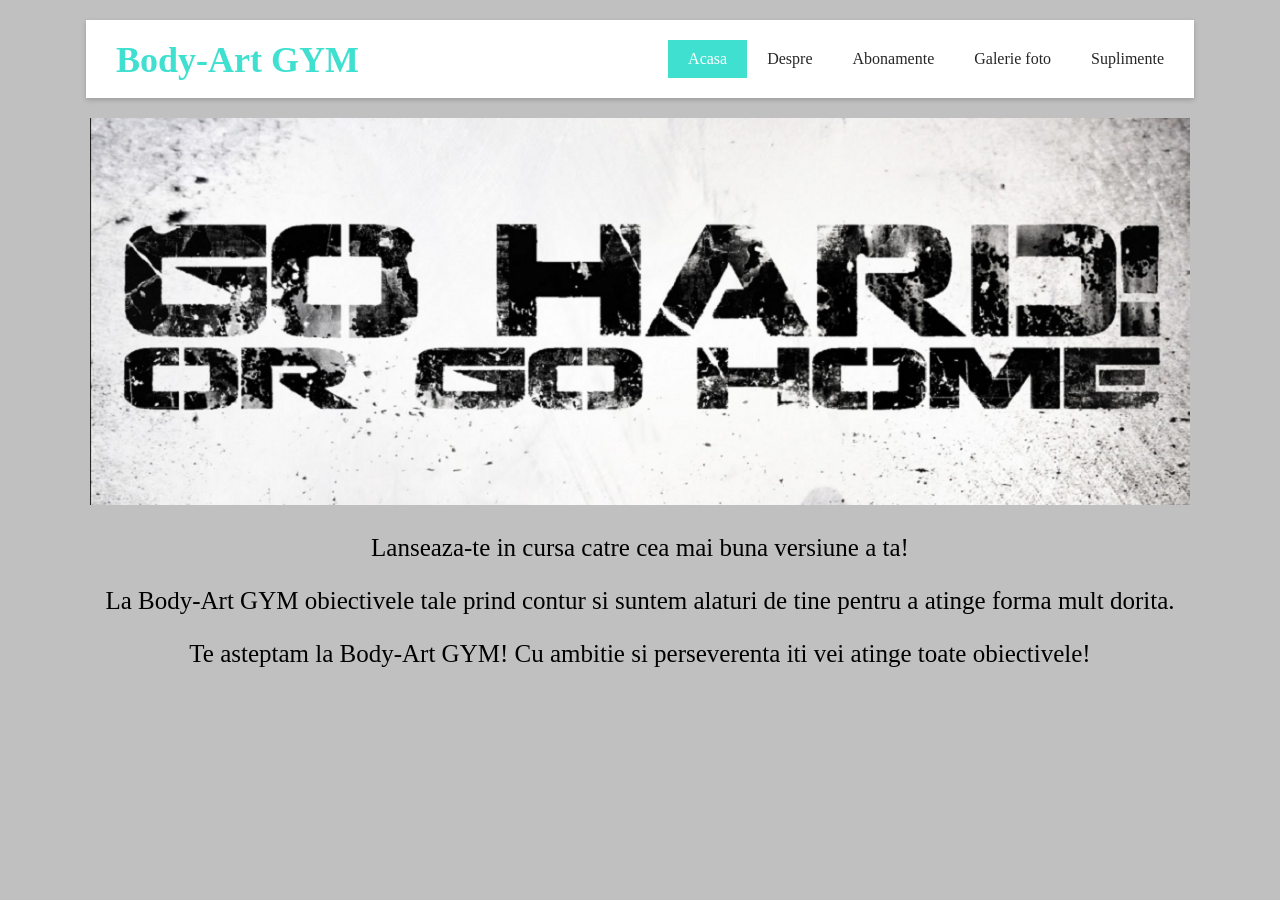
<file: index.html>
<!DOCTYPE html>
<html>
    <link rel="stylesheet" href="style.css">
    <link rel="stylesheet" type="text/css" href="https://cdnjs.cloudflare.com/ajax/libs/font-awesome/6.2.1/css/all.min.css">
    <head>
        <title>BodyArtGym</title>
    </head>
    
    <body>
        <header>
            <a href="index.html" class="logo">Body-Art GYM</a>
            <div class="menu-toggle"></div>
            <nav>
                <ul>
                    <li><a href="#" class="active">Acasa</a></li>
                    <li><a href="despre.html">Despre</a></li>
                    <li><a href="abonamente.html">Abonamente</a></li>
                    <li><a href="galeriefoto.html">Galerie foto</a></li>
                    <li><a href="suplimente.php">Suplimente</a></li>
                </ul>
            </nav>
            <div class="clearfix"></div>
        </header>
        <script
        src="https://code.jquery.com/jquery-3.3.1.js"
        integrity="sha256-2Kok7MbOyxpgUVvAk/HJ2jigOSYS2auK4Pfzbm7uH60="
        crossorigin="anonymous"></script>
        <script type="text/javascript">
            $(document).ready(function()
            {
                $('.menu-toggle').click(function(){
                    $('.menu-toggle').toggleClass('active')
                    $('nav').toggleClass('active')
                })
            })
        </script>
        <div class="container">
            <img src="images/gohard.png" class="responsive">
            <p>Lanseaza-te in cursa catre cea mai buna versiune a ta!</p>
            <p>La Body-Art GYM obiectivele tale prind contur si suntem alaturi de tine pentru a atinge forma mult dorita.</p>
            <p>Te asteptam la Body-Art GYM! Cu ambitie si perseverenta iti vei atinge toate obiectivele!</p>
        </div>
    </body>
</html>
</file>
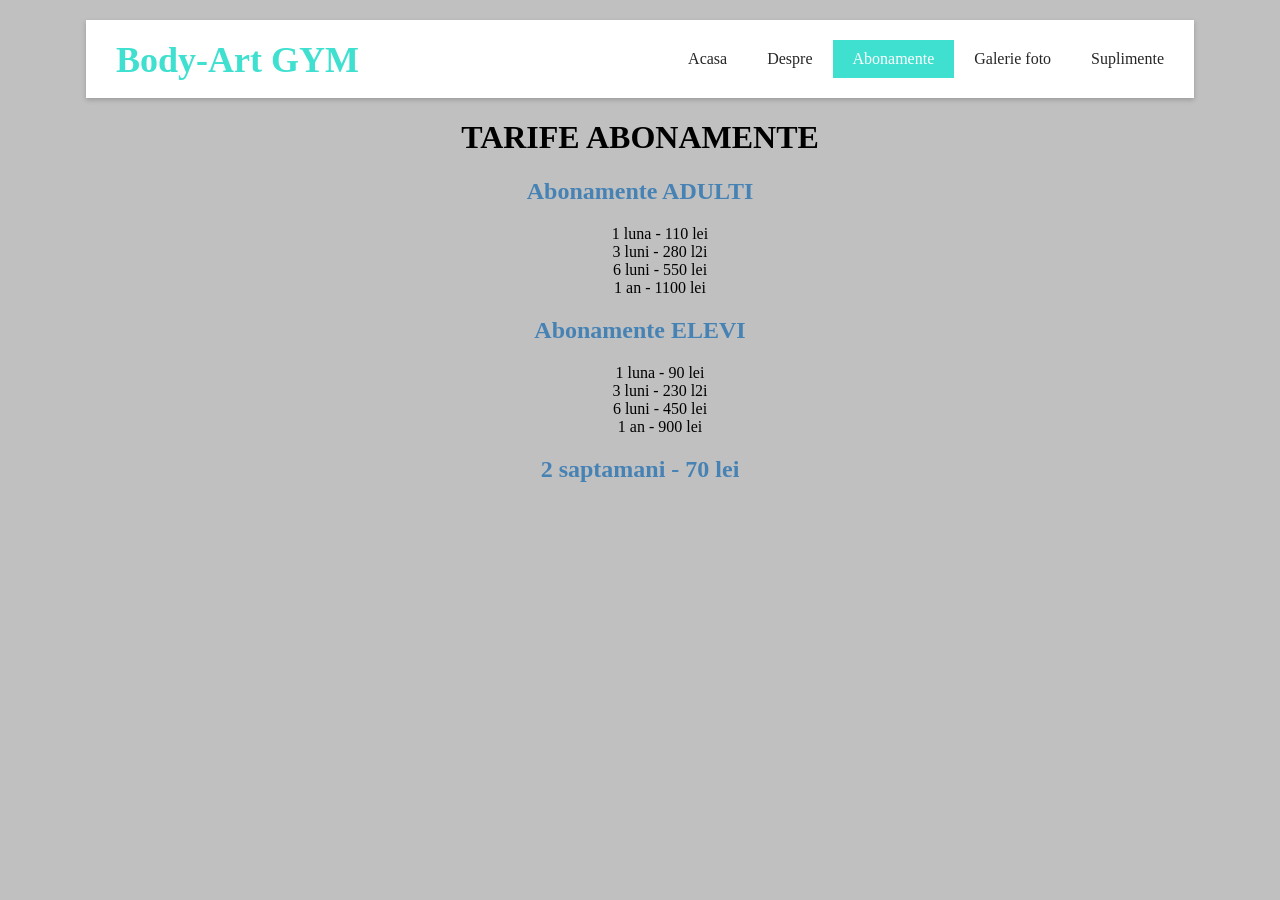
<file: abonamente.html>
<!DOCTYPE html>
<html>
    <link rel="stylesheet" href="style.css">
    <link rel="stylesheet" type="text/css" href="https://cdnjs.cloudflare.com/ajax/libs/font-awesome/6.2.1/css/all.min.css">
    <head>
        <title>BodyArtGym</title>
    </head>
    
    <body>
        <header>
            <a href="index.html" class="logo">Body-Art GYM</a>
            <div class="menu-toggle"></div>
            <nav>
                <ul>
                    <li><a href="index.html">Acasa</a></li>
                    <li><a href="despre.html">Despre</a></li>
                    <li><a href="#" class="active">Abonamente</a></li>
                    <li><a href="galeriefoto.html">Galerie foto</a></li>
                    <li><a href="suplimente.php">Suplimente</a></li>
                </ul>
            </nav>
            <div class="clearfix"></div>
        </header>
        <script
        src="https://code.jquery.com/jquery-3.3.1.js"
        integrity="sha256-2Kok7MbOyxpgUVvAk/HJ2jigOSYS2auK4Pfzbm7uH60="
        crossorigin="anonymous"></script>
        <script type="text/javascript">
            $(document).ready(function()
            {
                $('.menu-toggle').click(function(){
                    $('.menu-toggle').toggleClass('active')
                    $('nav').toggleClass('active')
                })
            })
        </script>
        <div class="container">
            <div class="preturi">
                <h1>TARIFE ABONAMENTE</h1>
                <h2>Abonamente ADULTI</h2>
                <ul style="list-style-type: none">
                    <li>1 luna - 110 lei</li>
                    <li>3 luni - 280 l2i</li>
                    <li>6 luni - 550 lei</li>
                    <li>1 an - 1100 lei</li>
                </ul>
                <h2>Abonamente ELEVI</h2>
                <ul style="list-style-type: none">
                    <li>1 luna - 90 lei</li>
                    <li>3 luni - 230 l2i</li>
                    <li>6 luni - 450 lei</li>
                    <li>1 an - 900 lei</li>
                </ul>
                <h2>2 saptamani - 70 lei</h2>
            </div>
        </div>
    </body>
</html>
</file>
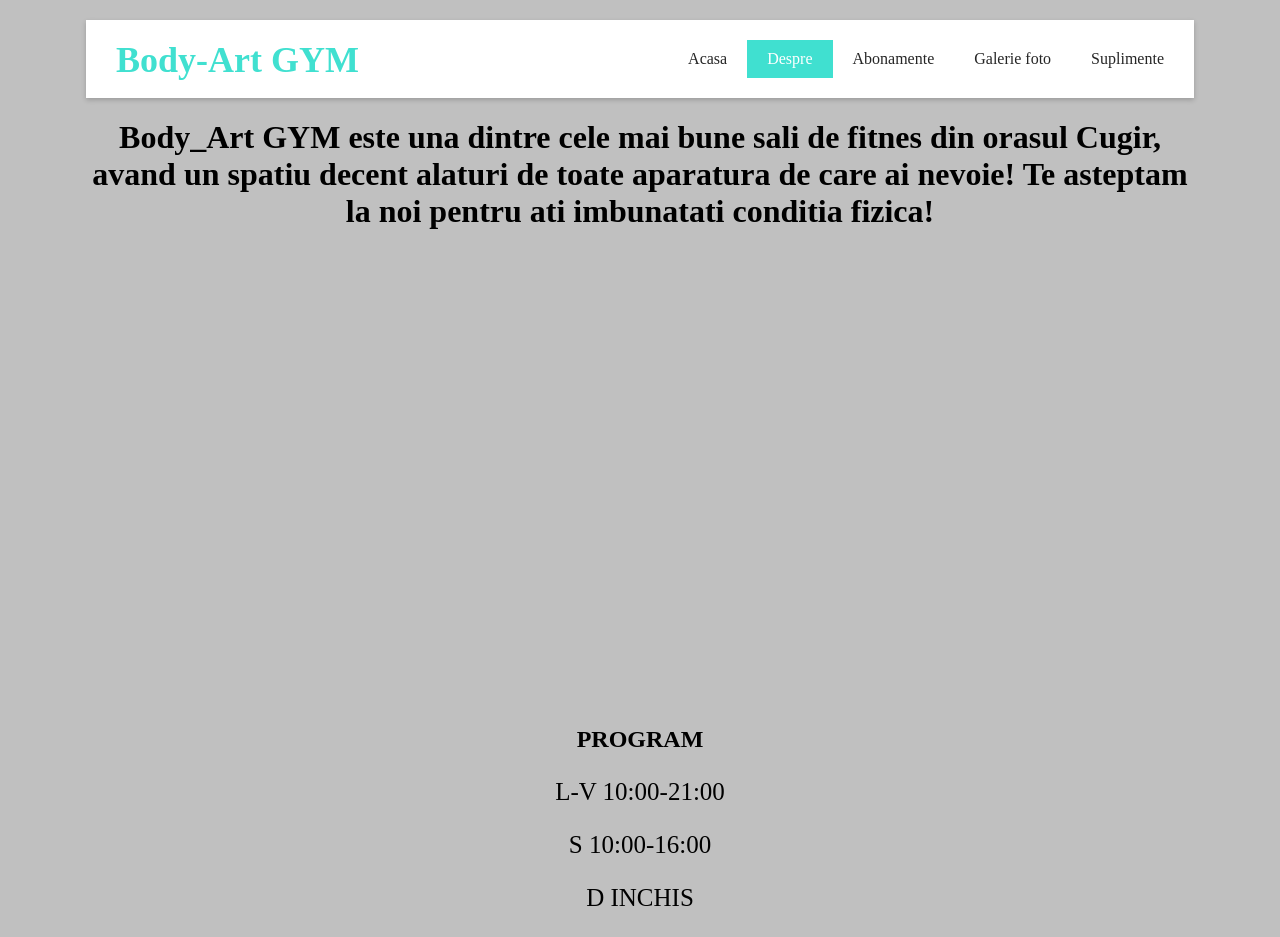
<file: despre.html>
<!DOCTYPE html>
<html>
    <link rel="stylesheet" href="style.css">
    <link rel="stylesheet" type="text/css" href="https://cdnjs.cloudflare.com/ajax/libs/font-awesome/6.2.1/css/all.min.css">
    <head>
        <title>BodyArtGym</title>
    </head>
    
    <body>
        <header>
            <a href="index.html" class="logo">Body-Art GYM</a>
            <div class="menu-toggle"></div>
            <nav>
                <ul>
                    <li><a href="index.html">Acasa</a></li>
                    <li><a href="#"  class="active">Despre</a></li>
                    <li><a href="abonamente.html">Abonamente</a></li>
                    <li><a href="galeriefoto.html">Galerie foto</a></li>
                    <li><a href="suplimente.php">Suplimente</a></li>
                </ul>
            </nav>
            <div class="clearfix"></div>
        </header>
        <script
        src="https://code.jquery.com/jquery-3.3.1.js"
        integrity="sha256-2Kok7MbOyxpgUVvAk/HJ2jigOSYS2auK4Pfzbm7uH60="
        crossorigin="anonymous"></script>
        <script type="text/javascript">
            $(document).ready(function()
            {
                $('.menu-toggle').click(function(){
                    $('.menu-toggle').toggleClass('active')
                    $('nav').toggleClass('active')
                })
            })
        </script>
        <div class="container">
            <h1 style="text-align: center">Body_Art GYM este una dintre cele mai bune sali de fitnes din orasul Cugir, avand un spatiu decent alaturi de toate aparatura de care ai nevoie! Te asteptam la noi pentru ati imbunatati conditia fizica!</h1>
            <iframe src="https://www.google.com/maps/embed?pb=!1m18!1m12!1m3!1d694.8813412205316!2d23.359142129240173!3d45.84078389869421!2m3!1f0!2f0!3f0!3m2!1i1024!2i768!4f13.1!3m3!1m2!1s0x474e9da8a853f61d%3A0xd6caad3681b8d25a!2sBody%20Art%20Gym!5e0!3m2!1sen!2sro!4v1676671391388!5m2!1sen!2sro" width="100%" height="450" style="border:0;" allowfullscreen="" loading="lazy" referrerpolicy="no-referrer-when-downgrade"></iframe>
            <h2 style="text-align: center">PROGRAM</h2>
            <p>L-V 10:00-21:00</p>
            <p>S 10:00-16:00</p>
            <p>D INCHIS</p>
        </div>
    </body>
</html>
</file>
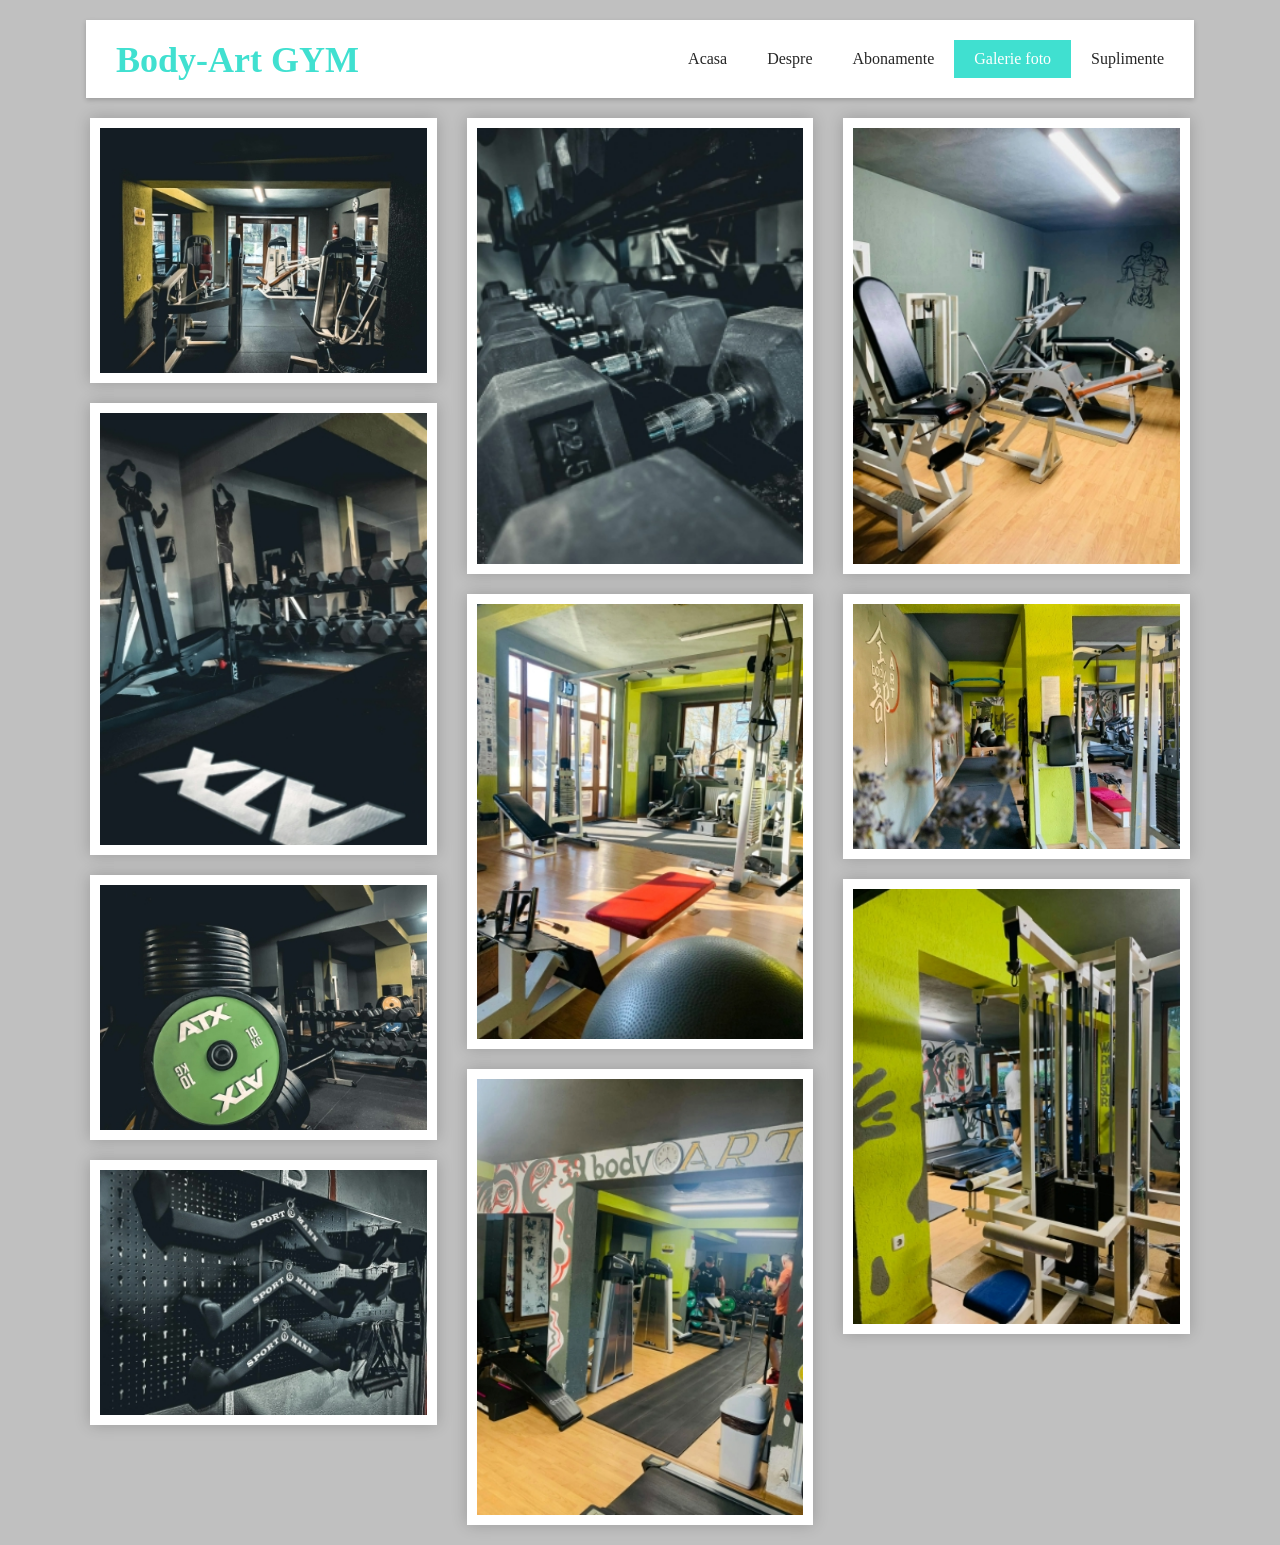
<file: galeriefoto.html>
<!DOCTYPE html>
<html>
    <link rel="stylesheet" href="style.css">
    <link rel="stylesheet" type="text/css" href="https://cdnjs.cloudflare.com/ajax/libs/font-awesome/6.2.1/css/all.min.css">
    <head>
        <title>BodyArtGym</title>
    </head>
    
    <body>
        <header>
            <a href="index.html" class="logo">Body-Art GYM</a>
            <div class="menu-toggle"></div>
            <nav>
                <ul>
                    <li><a href="index.html">Acasa</a></li>
                    <li><a href="despre.html">Despre</a></li>
                    <li><a href="abonamente.html">Abonamente</a></li>
                    <li><a href="#" class="active">Galerie foto</a></li>
                    <li><a href="suplimente.php">Suplimente</a></li>
                </ul>
            </nav>
            <div class="clearfix"></div>
        </header>
        <script
        src="https://code.jquery.com/jquery-3.3.1.js"
        integrity="sha256-2Kok7MbOyxpgUVvAk/HJ2jigOSYS2auK4Pfzbm7uH60="
        crossorigin="anonymous"></script>
        <script type="text/javascript">
            $(document).ready(function()
            {
                $('.menu-toggle').click(function(){
                    $('.menu-toggle').toggleClass('active')
                    $('nav').toggleClass('active')
                })
            })
        </script>
        <div class="container" column-count: 4>
            <div class="galerie">
                <img src="images/1.jpg">
                <img src="images/2.jpg">
                <img src="images/3.jpg">            
                <img src="images/4.jpg">
                <img src="images/5.jpg">
                <img src="images/6.jpg">
                <img src="images/7.jpg">
                <img src="images/8.jpg">
                <img src="images/9.jpg">
                <img src="images/10.jpg">
            </div>
        </div>
    </body>
</html>
</file>
<file: style.css>
body
{
    margin: 0;
    padding: 0;
    background: #c0c0c0;
}

header
{
    position: relative;
    max-width: 85%;
    margin: 20px auto;
    padding: 10px;
    background: white;
    box-shadow: 0 2px 5px rgba(0,0,0,.2);
    
}

.logo
{
    color: #40E0D0;
    height: 50px;
    font-size: 36px;
    line-height: 60px;
    padding: 0 20px;
    text-align: center;
    box-sizing: border-box;
    float: left;
    font-weight: 700;
    text-decoration: none;
}

nav
{
    float: right;
}

.clearfix
{
    clear: both;
}

nav ul
{
    margin: 0;
    padding: 0;
    display: flex;
}

nav ul li
{
    list-style: none;
}

nav ul li a
{
    display: block;
    margin: 10px 0;
    padding: 10px 20px;
    text-decoration: none;
    color: #262626;
}

nav ul li a.active,
nav ul li a:hover
{
    background: #40E0D0;
    color: #fff;
}

@media(max-width: 1080px)
{
    .menu-toggle
    {
        display: block;
        width: 40px;
        height: 40px;
        margin: 10px;
        float: right;
        cursor: pointer;
        text-align: center;
        font-size: 30px;
        color: 069370; 
    }
    .menu-toggle:before
    {
        content: '\f0c9';
        font-family: fontAwesome;
        line-height: 40px;
    }
    .menu-toggle.active:before
    {
        content: '\f00d';
    }
    nav
    {
        display: none;
    }
    nav.active
    {
        display: block;
        width: 100%;
    }
    nav.active ul
    {
        display: block;
    }
        nav.active ul li a
    {
        margin: 0;
    }
}
.container
{
    position: relative;
    max-width: 86%;
    margin: 20px auto;
    
}
.responsive
{
    width: 100%;
}
p
{
    text-align: center;
    font-size: 25px;
}
.preturi
{
    text-align: center;
}
.preturi h2
{
    color: #4682B4;
}

.galerie
{
    column-count: 3;
    column-gap: 30px;
}
.galerie img
{
    width: 100%;
    height: auto;
    display: block;
    margin-bottom: 20px;
    padding: 10px;
    background: #fff;
    box-shadow: 0 0 15px rgba(0, 0, 0, .2);
    box-sizing: border-box;
}

.shop
{
    column-count: 5;
    column-gap: 85px;
    margin-bottom: 20px;
}
.card {
  position: relative;
  width: 190px;
  height: 254px;
  background: #fff;
  border: solid 4px #333;
  box-shadow: -5px 5px #333;
  transition: all .2s ease-in-out;
  display: flex;
  justify-content: center;
  cursor: pointer;
}



.card .img-card {
  
  position: absolute;
  top: 0;
  left: 0;
  width: 100%;
  height: calc(100% - 50px);
  display: flex;
  justify-content: center;
  align-items: center;
  transition: filter .2s 1s ease-in-out;
}
.card .img-card img
{
    max-width: 100%;
    max-height: 100%;
}

.card:hover .img-card {
  filter: blur(1px);
}

.card .stock {
  position: absolute;
  top: 0;
  left: 0;
  width: 100%;
  height: calc(100% - 50px);
  background-color: rgba(0, 0, 0, 0.1);
  text-align: center;
  line-height: 250px;
  font-weight: bold;
  font-size: 19px;
  opacity: 0;
  color: #ffffff;
}

.card:hover .stock {
  opacity: 1;
  transition: opacity .3s 1s ease-in-out;
}

.card .info-card {
  position: absolute;
  height: 50px;
  width: 100%;
  bottom: 0;
  left: 0;
  right: 0;
  border-top: solid 1px #333;
}

.card .info-card p {
  font-size: 14px;
  margin: 5px;
}
</file>
